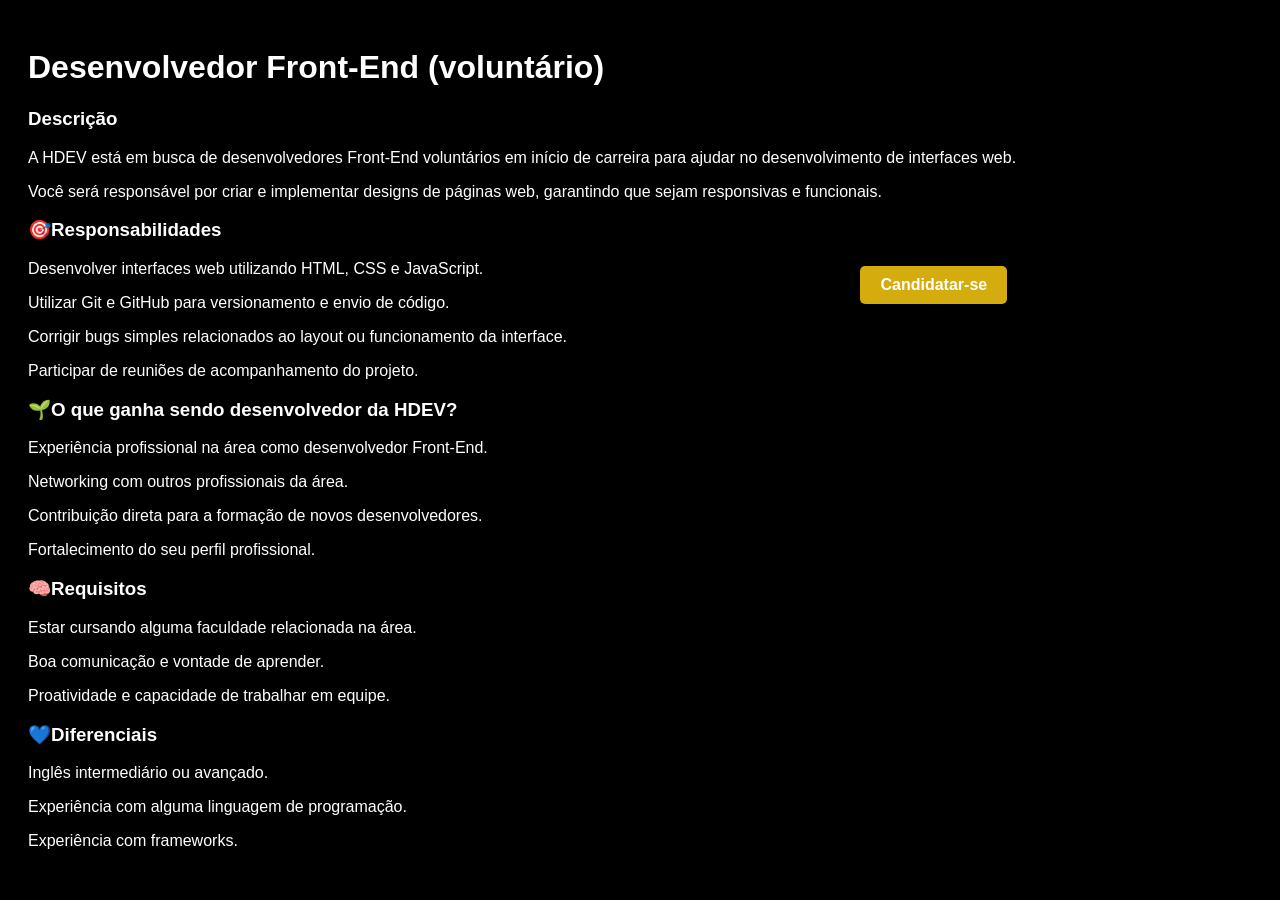
<file: index.html>
<!DOCTYPE html>
<html lang="pt-br">
<head>
    <meta charset="UTF-8">
    <title>Vaga Front-End</title>
    <link rel="stylesheet" href="Css/style.css">
</head>
<body> 
    <h1>Desenvolvedor Front-End (voluntário)</h1>

    <h3>Descrição</h3>
    <p>A HDEV está em busca de desenvolvedores Front-End voluntários em início de carreira para ajudar no desenvolvimento de interfaces web.</p>
    <p>Você será responsável por criar e implementar designs de páginas web, garantindo que sejam responsivas e funcionais.</p>

    <h3>🎯Responsabilidades</h3>
    <p>Desenvolver interfaces web utilizando HTML, CSS e JavaScript.</p>
    <p>Utilizar Git e GitHub para versionamento e envio de código.</p>
    <p>Corrigir bugs simples relacionados ao layout ou funcionamento da interface.</p>
    <p>Participar de reuniões de acompanhamento do projeto.</p>

    <h3>🌱O que ganha sendo desenvolvedor da HDEV?</h3>
    <p>Experiência profissional na área como desenvolvedor Front-End.</p>
    <p>Networking com outros profissionais da área.</p>
    <p>Contribuição direta para a formação de novos desenvolvedores.</p>
    <p>Fortalecimento do seu perfil profissional.</p>

    <h3>🧠Requisitos</h3>
    <p>Estar cursando alguma faculdade relacionada na área.</p>
    <p>Boa comunicação e vontade de aprender.</p>
    <p>Proatividade e capacidade de trabalhar em equipe.</p>

    <h3>💙Diferenciais</h3>
    <p>Inglês intermediário ou avançado.</p>
    <p>Experiência com alguma linguagem de programação.</p>
    <p>Experiência com frameworks.</p>

    <div class="container-botao">
        <button id="abrir-card" class="botao-candidatar">Candidatar-se</button>
    </div>

    <div class="Corpo-card" id="card-candidatura" style="display: none;">
     
        <form class="formulario-candidatura" action="https://formsubmit.co/alexandre-junior1101@hotmail.com" method="POST">
            
            <input type="email" name="email" id="email-campo" placeholder="Seu E-mail" required>
            
            <button type="submit">Enviar candidatura</button>

            <input type="hidden" name="_captcha" value="false">
            <input type="hidden" name="_subject" value="Nova candidatura - Front-End">
            <input type="hidden" name="_template" value="table">
            <input type="hidden" name="_next" value="http://127.0.0.1:5500/obrigado.html">
        

        </form>
    </div>

    <script src="Js/script.js"></script>
</body> 
</html>
</file>
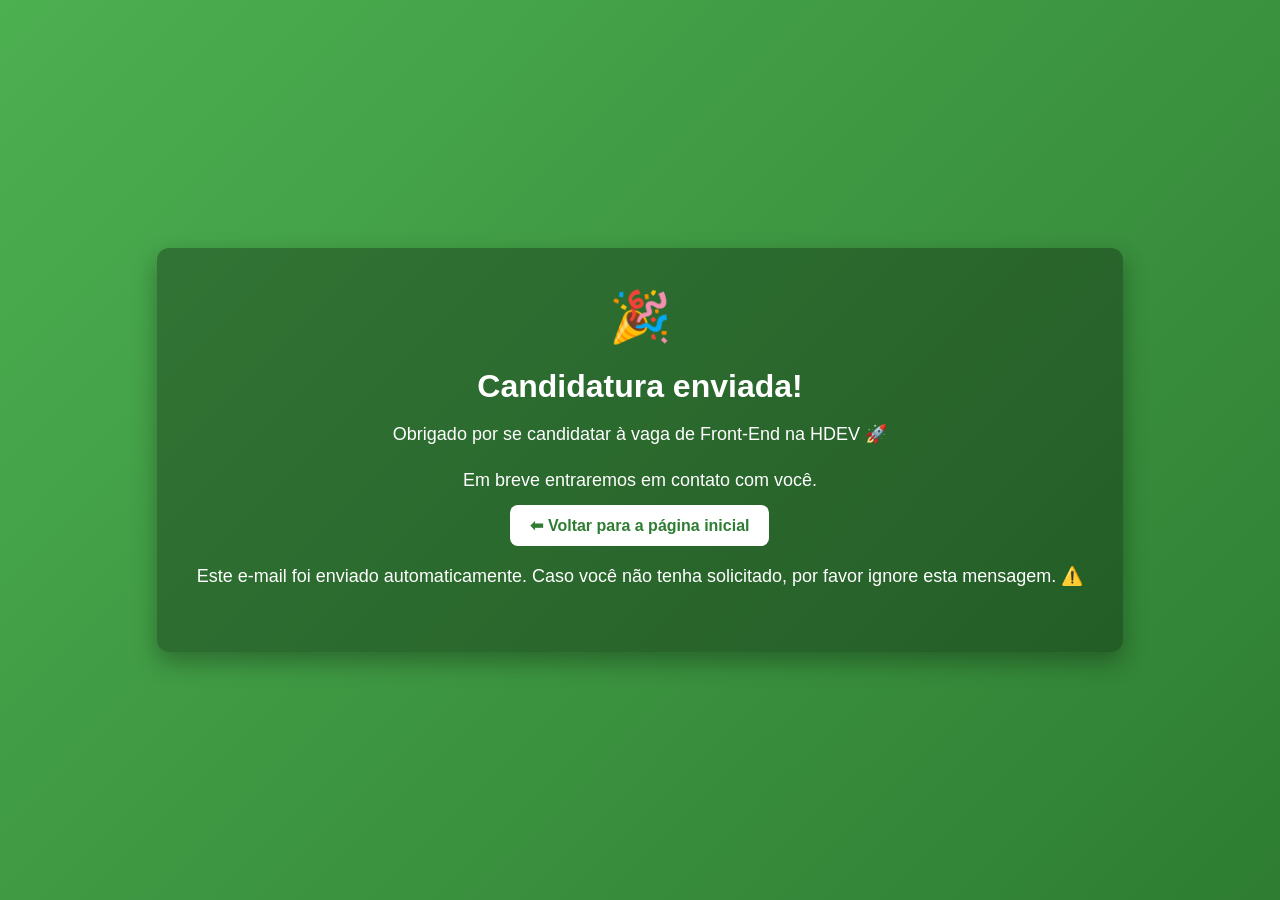
<file: obrigado.html>
<!DOCTYPE html>
<html lang="pt-br">
<head>
    <meta charset="UTF-8">
    <title>Candidatura Enviada</title>
    <link rel="stylesheet" href="Css/obrigado.css">
</head>

<body>
    <div class="container">
        <div class="emoji">🎉</div>
        <h1>Candidatura enviada!</h1>
        <p>Obrigado por se candidatar à vaga de Front-End na HDEV 🚀</p>
        <p>Em breve entraremos em contato com você.</p>

        <a href="http://127.0.0.1:5500/index.html">⬅ Voltar para a página inicial</a>


<footer class="rodape">
    <p>
        Este e-mail foi enviado automaticamente. Caso você não tenha solicitado, 
        por favor ignore esta mensagem. ⚠️
    </p>
</footer>
    </div>
</body>
</html>
</file>
<file: Css/style.css>
body {
    background-color: #000;
    color: white;
    font-family: sans-serif;
    padding: 20px;
}

.container-botao {
    display: flex;
    justify-content: flex-end; 
    width: 80%; 
    margin-top: -600px; 
}

.botao-candidatar {
    background: #D4AC0D;
    color: white;
    padding: 10px 20px;
    border: none;
    border-radius: 5px;
    cursor: pointer;
    font-weight: bold;
    font-size: 16px;
}

.Corpo-card {
    display: flex;
    flex-direction: column; 
    align-items: flex-end;  
    width: 90%;
    margin-top: 10px;
}

.instrucao {
    margin-bottom: 15px;
    text-align: right; 
}


.formulario-candidatura {
    display: flex;
    justify-content: flex-end;
    width: 100%; 
    gap: 10px;   
}

input {
    padding: 10px;
    border-radius: 5px;
    border: 1px solid #ccc;
    background: #222;
    color: white;
    width: 250px; 
}

.formulario-candidatura button {
    background: #eee; 
    color: #000;
    padding: 10px 20px;
    border: none;
    border-radius: 5px;
    cursor: pointer;
    font-weight: bold;
}
</file>
<file: Css/obrigado.css>
body {
            margin: 0;
            padding: 0;
            font-family: Arial, sans-serif;
            background: linear-gradient(135deg, #4CAF50, #2e7d32);
            color: white;
            display: flex;
            justify-content: center;
            align-items: center;
            height: 100vh;
            text-align: center;
        }

        .container {
            background: rgba(0,0,0,0.3);
            padding: 40px;
            border-radius: 12px;
            box-shadow: 0 10px 25px rgba(0,0,0,0.3);
        }

        h1 {
            font-size: 32px;
            margin-bottom: 10px;
        }

        p {
            font-size: 18px;
            margin-bottom: 25px;
        }

        a {
            text-decoration: none;
            background: white;
            color: #2e7d32;
            padding: 12px 20px;
            border-radius: 8px;
            font-weight: bold;
            transition: 0.3s;
        }

        a:hover {
            background: #c8e6c9;
        }

        .emoji {
            font-size: 50px;
            margin-bottom: 15px;
        }

        .rodape {
    
    margin-top: 30px; 
        }
</file>
